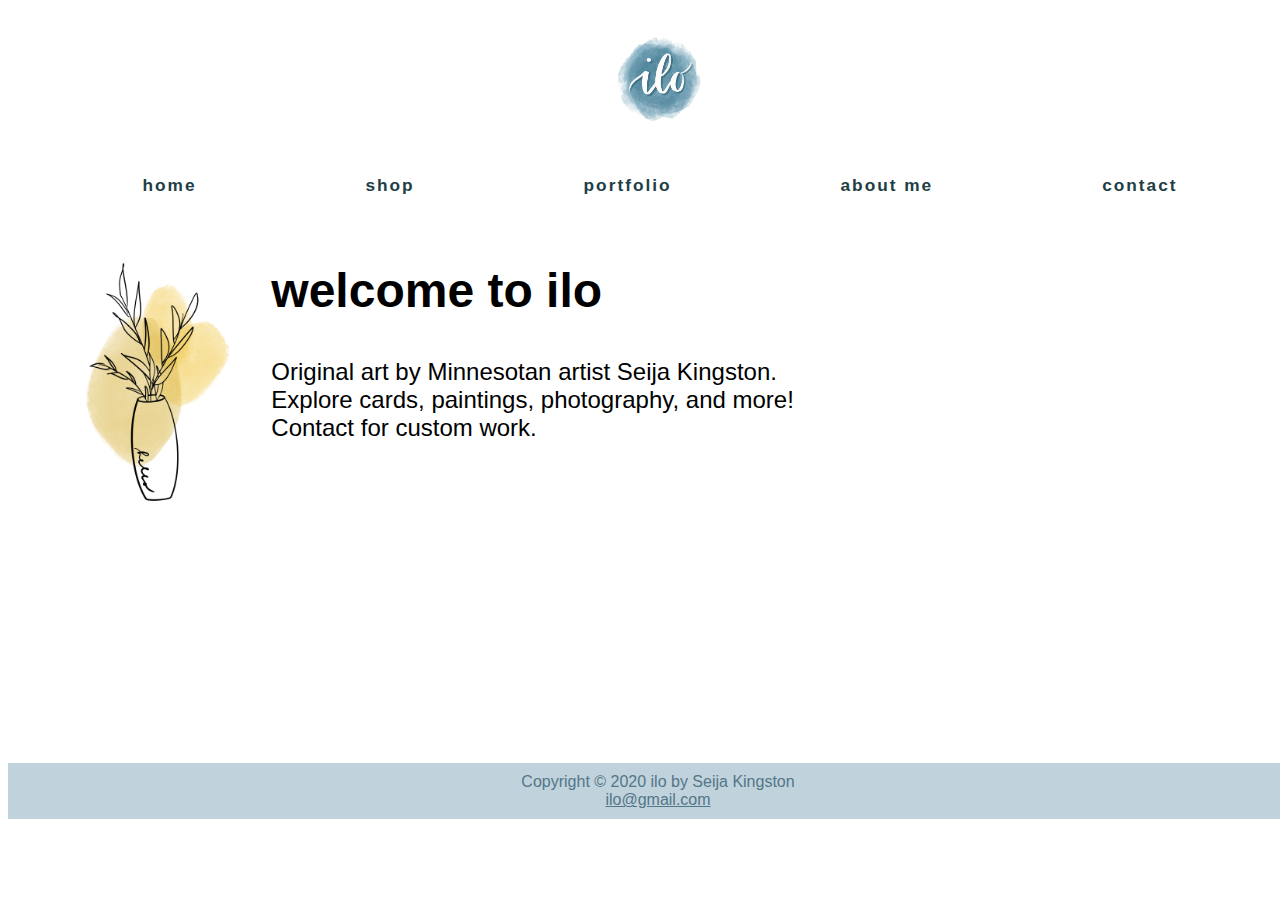
<file: src/index.html>
<!DOCTYPE html>
<html lang="en">
  <head>
    <meta charset="UTF-8" />
    <meta name="viewport" content="width=device-width, initial-scale=1.0" />
    <title>ilo</title>
    <link rel="stylesheet" href="styles.css" />
  </head>
  <div id="wrapper">
    <header>
      <img id = "logo" src="img/ilo.jpg" />
    </header>
    <nav>
      <ul>
        <li>
          <a href="index.html">home</a>
        </li>
        <li>
          <a href="shop.html">shop</a>
        </li>
        <li>
          <a href="portfolio.html">portfolio</a>
        </li>
        <li>
          <a href="aboutme.html">about me</a>
        </li>
        <li>
          <a href="contact.html">contact</a>
        </li>
      </ul>
    </nav>
   <img id="leaf" src="img/leaf_vase.png">
    <main>
      <div id="home">
        <h2>welcome to ilo</strong></h2>
      
        <p>
          Original art by Minnesotan artist Seija Kingston. <br />
          Explore cards, paintings, photography, and more! <br />
          Contact for custom work.
        </p>
      </div>
    </main>

    <footer>
      Copyright &copy; 2020 ilo by Seija Kingston
      <br />
      <a href="ilo@gmail.com">ilo@gmail.com</a>
    </footer>
  </div>
</html>
</file>
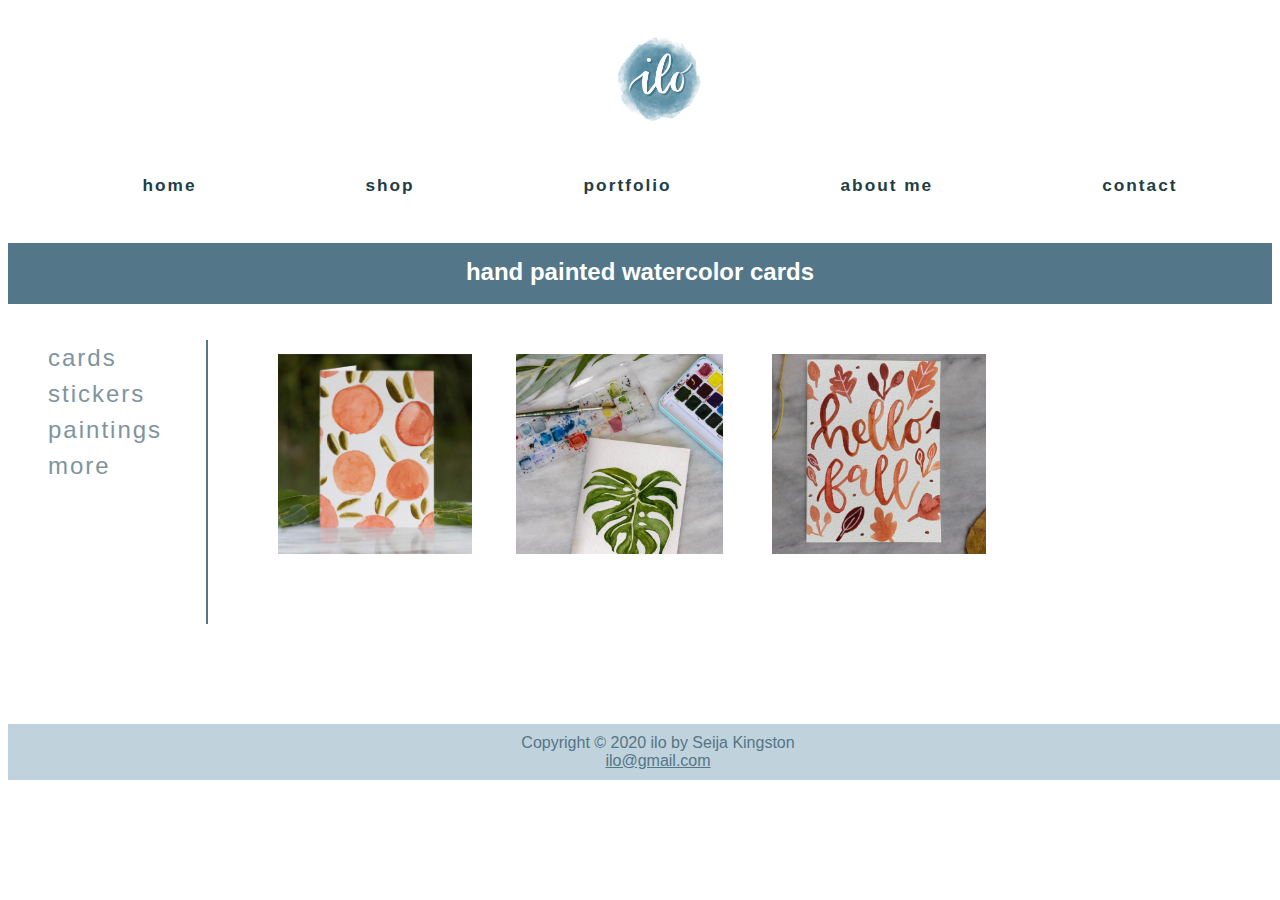
<file: src/cards.html>
<!DOCTYPE html>
<html lang="en">
  <head>
    <meta charset="UTF-8" />
    <meta name="viewport" content="width=device-width, initial-scale=1.0" />
    <title>ilo | shop | cards</title>
    <link rel="stylesheet" href="styles.css" />
  </head>
  <div id="wrapper">
    <header>
      <img id="logo" src="img/ilo.jpg" />
    </header>
    <nav>
      <ul>
        <li>
          <a href="index.html">home</a>
        </li>
        <li>
          <a href="shop.html">shop</a>
        </li>
        <li>
          <a href="portfolio.html">portfolio</a>
        </li>
        <li>
          <a href="aboutme.html">about me</a>
        </li>
        <li>
          <a href="contact.html">contact</a>
        </li>
      </ul>
    </nav>

    <main id="shop">
      <h2>hand painted watercolor cards</h2>
      <ul>
        <li>
          <a href="cards.html">cards</a>
        </li>
        <li>
          <a href="stickers.html">stickers</a>
        </li>
        <li>
          <a href="paintings.html">paintings</a>
        </li>
        <li>
          <a href="paintings.html">more</a>
        </li>
      </ul>
      <div id="cards">
        <a
          href="https://www.etsy.com/listing/846246596/hand-painted-watercolor-greeting-card?ref=shop_home_active_3&sca=1"
          id="card1"
          ><img src="img/card.jpg"
        /></a>
        <a
          href="https://www.etsy.com/listing/864546302/monstera-leaf-hand-painted-watercolor?ref=shop_home_feat_3"
          id="card2"
        >
          <img src="img/card2.jpg" />
        </a>
        <a
          href="https://www.etsy.com/listing/864400428/handpainted-watercolor-greeting-card?ref=shop_home_feat_2"
          id="card3"
        >
          <img src="img/card3.jpg" />
        </a>
      </div>
    </main>

    <footer>
      Copyright &copy; 2020 ilo by Seija Kingston
      <br />
      <a href="ilo@gmail.com">ilo@gmail.com</a>
    </footer>
  </div>
</html>
</file>
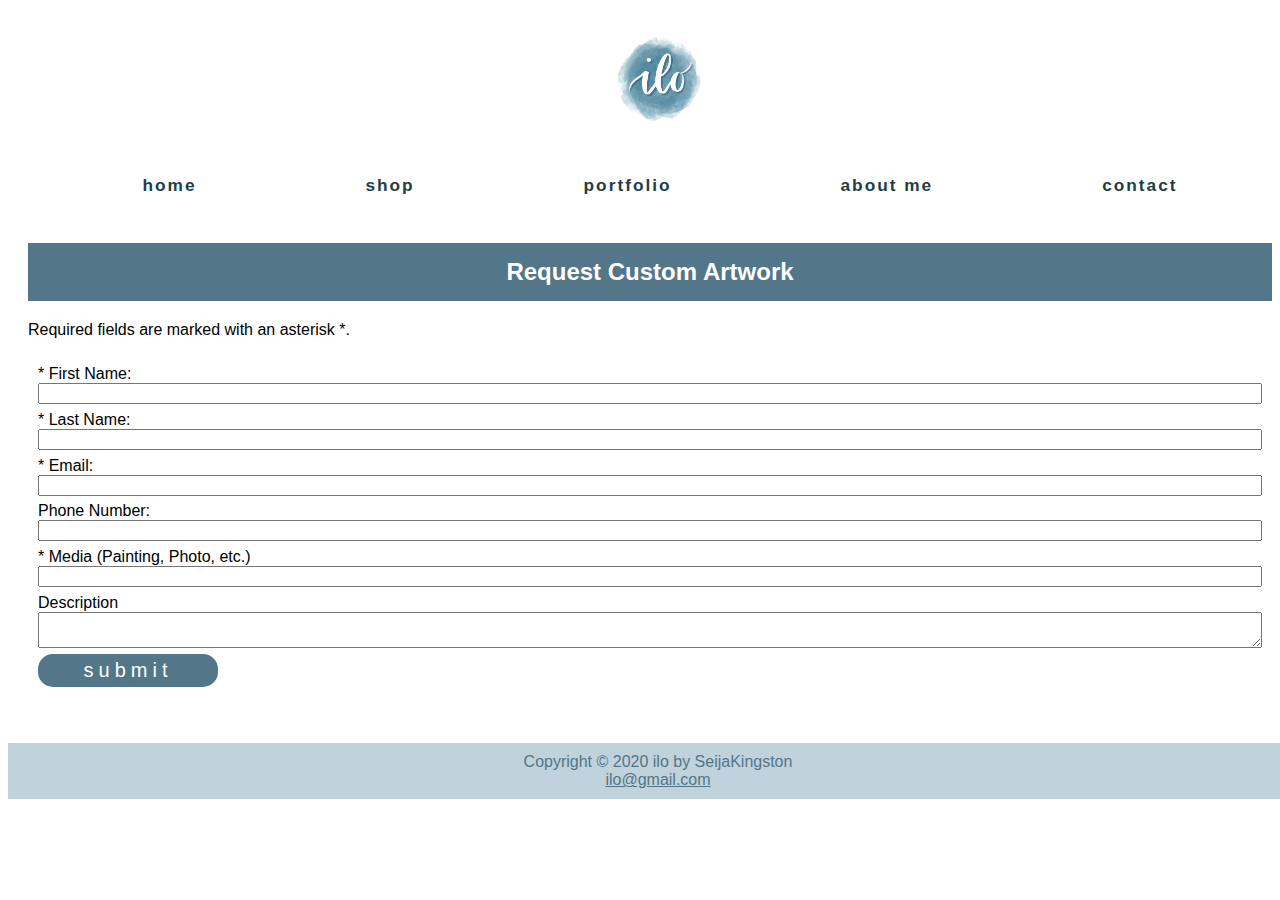
<file: src/contact.html>
<!DOCTYPE html>
<html lang="en">
  <head>
    <meta charset="UTF-8" />
    <meta name="viewport" content="width=device-width, initial-scale=1.0" />
    <title>ilo | contact</title>
    <link rel="stylesheet" href="styles.css" />
  </head>
  <div id="wrapper">
    <header>
      <img id="logo" src="img/ilo.jpg" />
    </header>
    <nav>
      <ul>
        <li>
          <a href="index.html">home</a>
        </li>
        <li>
          <a href="shop.html">shop</a>
        </li>
        <li>
          <a href="portfolio.html">portfolio</a>
        </li>
        <li>
          <a href="aboutme.html">about me</a>
        </li>
        <li>
          <a href="contact.html">contact</a>
        </li>
      </ul>
    </nav>

    <main id="contact">
      <h2>Request Custom Artwork</h2>
      <p>Required fields are marked with an asterisk *.</p>
      <form method="post" action="https://webdevbasics.net/scripts/pacific.php">
        <label for="myFName">* First Name:</label>
        <input type="text" required="required" id="myFName" name="myFName" />
        <label for="myLName">* Last Name:</label>
        <input type="text" required="required" id="myLName" name="myLName" />
        <label for="myEmail">* Email:</label>
        <input type="email" name="myEmail" id="myEmail" />
        <label for="mobile">Phone Number:</label>
        <input type="tel" name="mobile" id="mobile" maxlength="12" />
        <label for="myMedia">* Media (Painting, Photo, etc.)</label>
        <input type="text" required="required" id="myMedia" name="myMedia" />
        <label for="myDescription">Description</label>
        <textarea
          id="myComments"
          name="myComments"
          rows="2"
          cols="30"
        ></textarea>
        <input type="submit" value="submit" />
      </form>
    </main>

    <footer>
      Copyright &copy; 2020 ilo by SeijaKingston
      <br />
      <a href="ilo@gmail.com">ilo@gmail.com</a>
    </footer>
  </div>
</html>
</file>
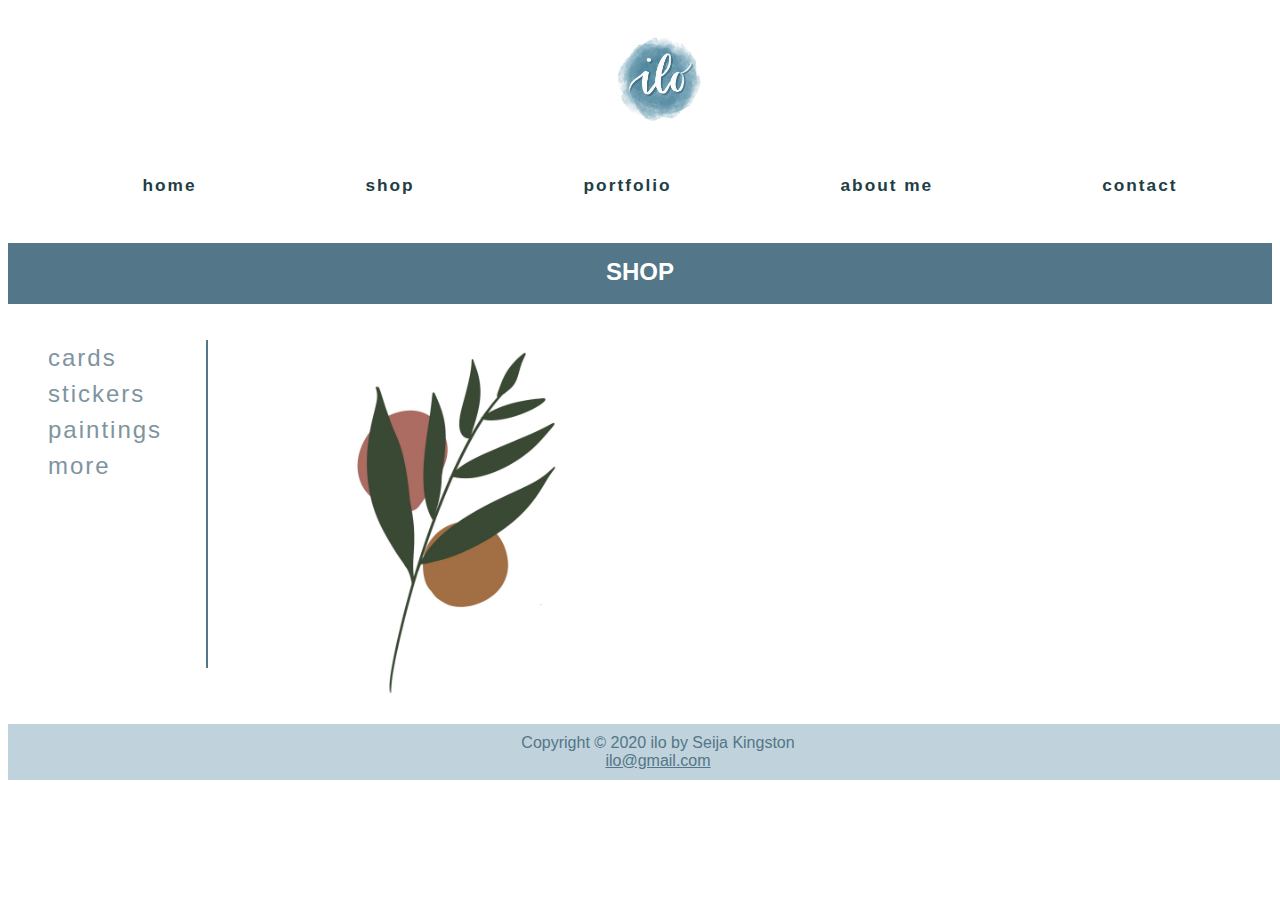
<file: src/shop.html>
<!DOCTYPE html>
<html lang="en">
  <head>
    <meta charset="UTF-8" />
    <meta name="viewport" content="width=device-width, initial-scale=1.0" />
    <title>ilo | shop</title>
    <link rel="stylesheet" href="styles.css" />
  </head>
  <div id="wrapper">
    <header>
      <img id="logo" src="img/ilo.jpg" />
    </header>
    <nav>
      <ul>
        <li>
          <a href="index.html">home</a>
        </li>
        <li>
          <a href="shop.html">shop</a>
        </li>
        <li>
          <a href="portfolio.html">portfolio</a>
        </li>
        <li>
          <a href="aboutme.html">about me</a>
        </li>
        <li>
          <a href="contact.html">contact</a>
        </li>
      </ul>
    </nav>

    <main id="shop">
      <h2>SHOP</h2>
      <ul>
        <li>
          <a href="cards.html">cards</a>
        </li>
        <li>
          <a href="stickers.html">stickers</a>
        </li>
        <li>
          <a href="paintings.html">paintings</a>
        </li>
        <li>
          <a href="paintings.html">more</a>
        </li>
      </ul>
      <div id="shopart">
        <img src="img/art1.jpg" />
      </div>
    </main>

    <footer>
      Copyright &copy; 2020 ilo by Seija Kingston
      <br />
      <a href="ilo@gmail.com">ilo@gmail.com</a>
    </footer>
  </div>
</html>
</file>
<file: src/styles.css>
* {
  font-family: sans-serif;
}
header {
  width: 100%;
  padding: 20px;
  display: flex;
  justify-content: center;
}

#logo {
  height: 100px;
}

#leaf {
  height: 350px;
  float: left;
  margin-left: 30px;
}
#headshot {
  height: 200px;
  padding: 20px;
}

header h1 a {
  text-decoration: none;
  color: #59a3b5;
  font-size: 120%;
}

nav {
  font-weight: bold;
  font-size: 90%;
  padding: 10px;
  text-align: center;
}

nav ul {
  display: flex;
  justify-content: space-around;
  list-style-type: none;
  font-size: 1.2em;
}
nav a {
  text-decoration: none;
  color: #213e45;
  letter-spacing: 2px;
}

#aboutme {
  display: flex;
  text-align: left;
}
#aboutme h2 {
  padding-left: 30px;
}

#aboutme ul {
  line-height: 20px;
}

#home h2 {
  font-size: 300%;
}

#home p {
  font-size: 150%;
}
main {
  height: 500px;
}

main ul {
  list-style-type: none;
}
#contact {
  padding-left: 20px;
}
#contact h2 {
  text-align: center;
  background-color: #537688;
  color: #ffffff;
  padding-top: 15px;
  padding-bottom: 15px;
}
form {
  display: flex;
  padding: 10px;
  flex-flow: column nowrap;
}
input,
textarea {
  margin-bottom: 0.5em;
}

input[type="submit"] {
  width: 9em;
  color: #ffffff;
  background-color: #537688;
  border: none;
  border-radius: 15px;
  padding-top: 5px;
  padding-bottom: 5px;
  font-style: bold;
  letter-spacing: 0.25em;
  font-size: 1.25em;
  margin-top: ;
}

footer {
  text-align: center;
  background-color: #c0d2db;
  color: #537688;
  padding: 10px;
  margin: 0;
  width: 100%;
  position: absolute;
}
footer a {
  color: #537688;
}

#shop {
  height: 500px;
  display: grid;
  grid-template-columns: 250px auto auto;
  grid-template-rows: 100px auto;
}
#shop img {
  height: 200px;
  padding: 20px;
}

#shop h2 {
  grid-row: 1/2;
  grid-column: 1/4;
  text-align: center;
  background-color: #537688;
  color: #ffffff;
  padding-top: 15px;
  padding-bottom: 15px;
}
#shop ul {
  grid-row: 2/3;
  grid-column: 1/2;
  border-right: solid 2px #537688;
  margin-bottom: 100px;
  margin-right: 50px;
}
#shop a {
  text-decoration: none;
  color: #7e94a0;
  font-size: 1.5em;
  letter-spacing: 2px;
  line-height: 1.5em;
}

#shopart img {
  height: 400px;
  padding-left: 50px;
}

#card1 img {
  height: 200px;
  grid-row: 2/3;
  grid-column: 2/3;
  padding: 20px;
}

#card2 img {
  height: 200px;
  grid-row: 2/3;
  grid-column: 3/4;
  padding: 20px;
}

#card3 img {
  height: 200px;
  grid-row: 3/4;
  grid-column: 2/3;
  padding: 20px;
  padding-top: 30px;
}
</file>
